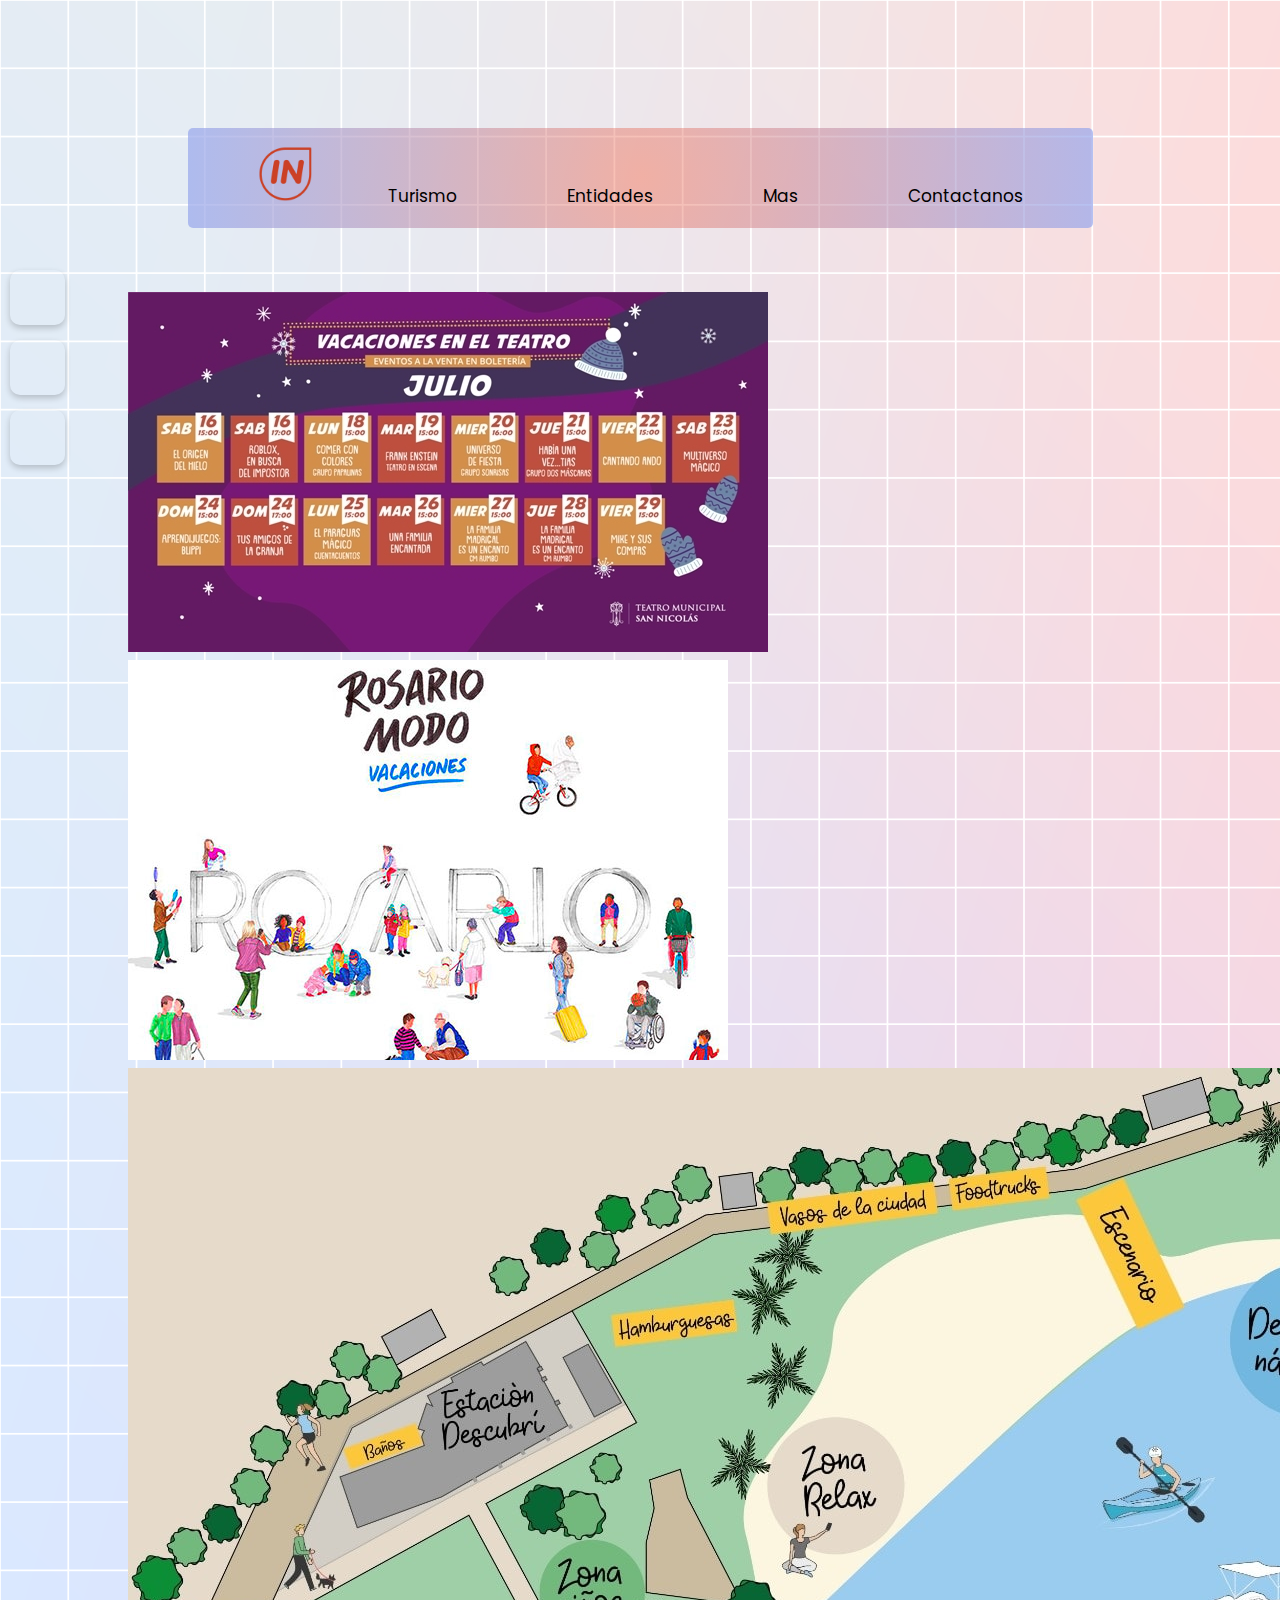
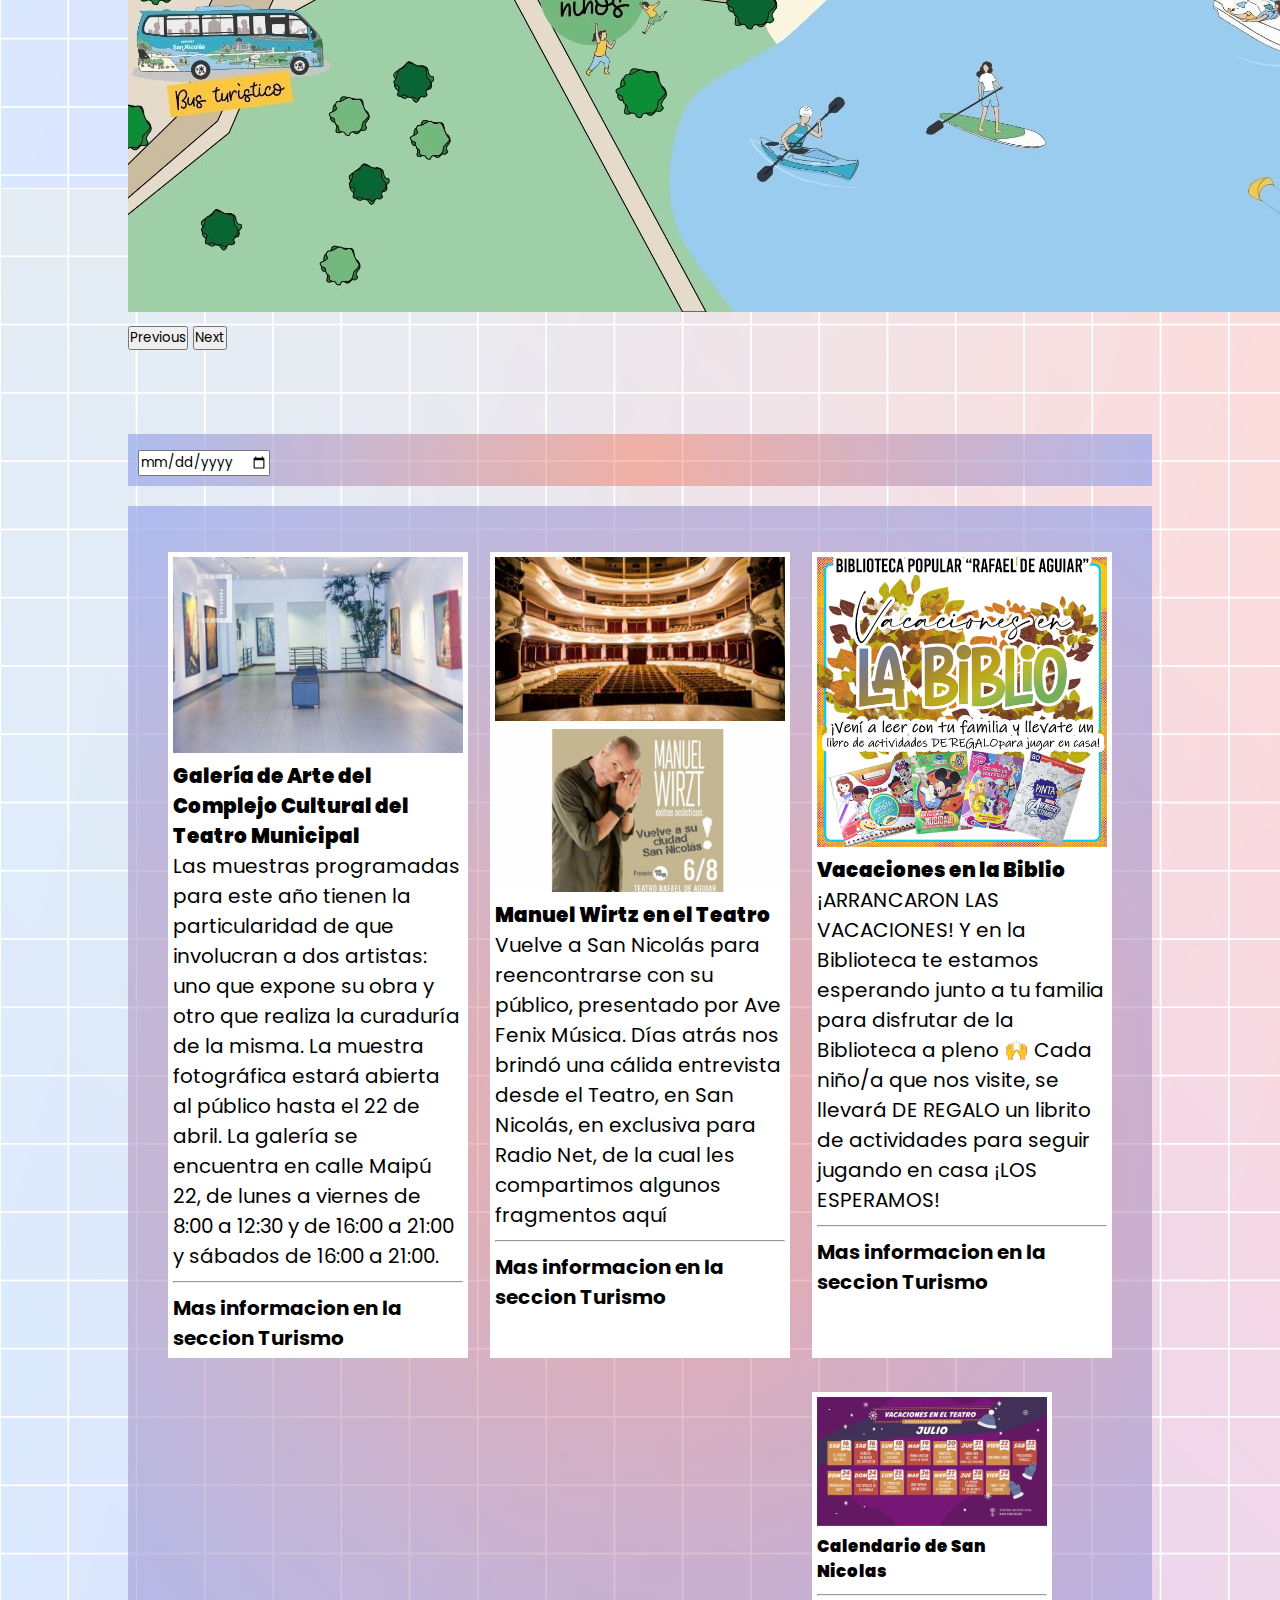
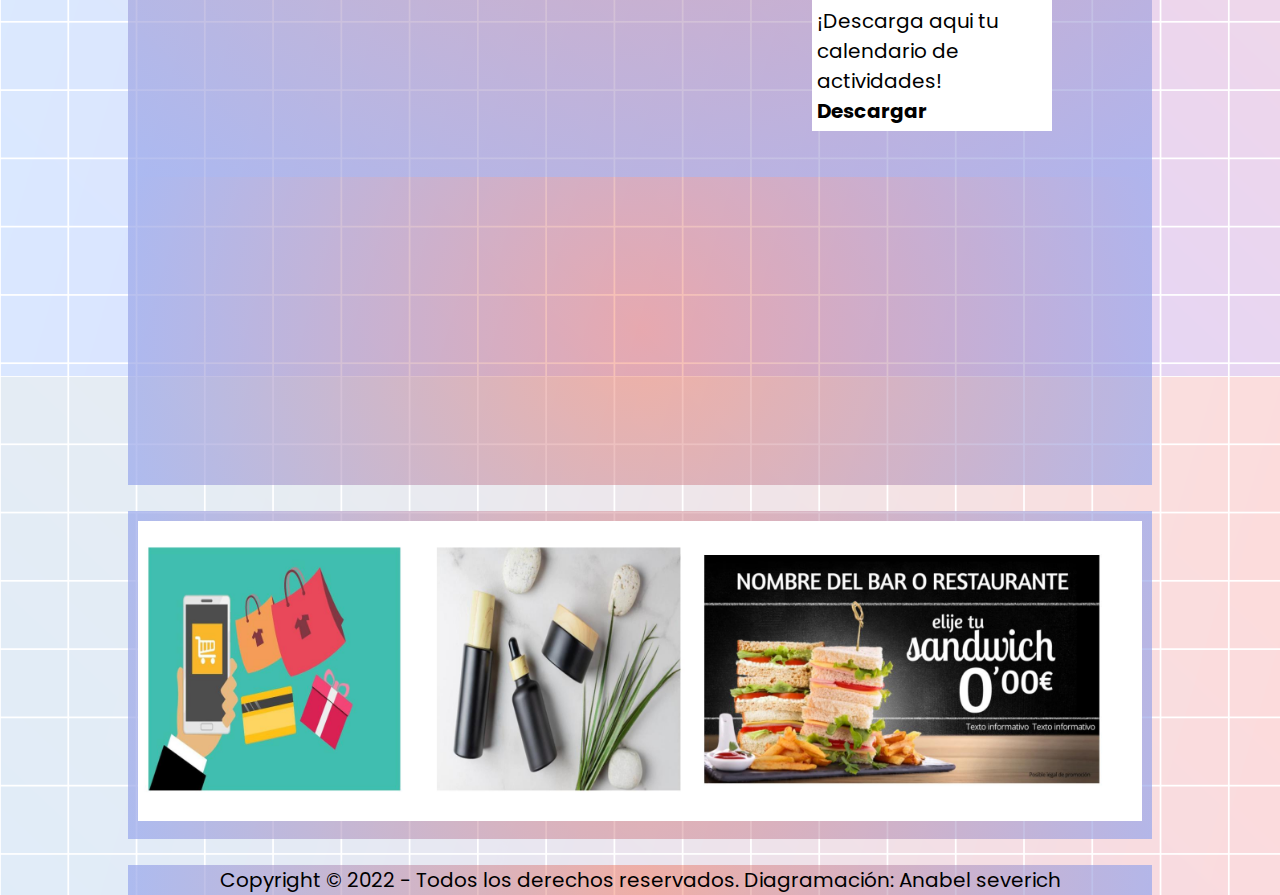
<file: index.html>
<!doctype html>
<html lang="span">
  <head>

    <meta charset="utf-8">
    <meta name="viewport" content="width=device-width, initial-scale=1.0">
   
    <!-- Bootstrap-->
    <link href="https://cdn.jsdelivr.net/npm/bootstrap@5.2.0/dist/css/bootstrap.min.css" rel="stylesheet" integrity="sha384-gH2yIJqKdNHPEq0n4Mqa/HGKIhSkIHeL5AyhkYV8i59U5AR6csBvApHHNl/vI1Bx" crossorigin="anonymous">
    <script src="https://cdn.jsdelivr.net/npm/bootstrap@5.2.0/dist/js/bootstrap.bundle.min.js" integrity="sha384-A3rJD856KowSb7dwlZdYEkO39Gagi7vIsF0jrRAoQmDKKtQBHUuLZ9AsSv4jD4Xa" crossorigin="anonymous"></script>
    <link href="https://cdn.jsdelivr.net/npm/bootstrap@5.2.0/dist/css/bootstrap.min.css" rel="stylesheet" integrity="sha384-gH2yIJqKdNHPEq0n4Mqa/HGKIhSkIHeL5AyhkYV8i59U5AR6csBvApHHNl/vI1Bx" crossorigin="anonymous">
   
     

    <!-- CSS -->
    <link rel="stylesheet" href="estilos.css">

    <!-- Font Awesome -->
    <link rel="stylesheet" href="https://cdnjs.cloudflare.com/ajax/libs/font-awesome/6.1.1/css/all.min.css" integrity="sha512-KfkfwYDsLkIlwQp6LFnl8zNdLGxu9YAA1QvwINks4PhcElQSvqcyVLLD9aMhXd13uQjoXtEKNosOWaZqXgel0g==" crossorigin="anonymous" referrerpolicy="no-referrer"/>
    
    <!-- Font -->
    <link rel="preconnect" href="https://fonts.googleapis.com" />
    <link rel="preconnect" href="https://fonts.gstatic.com" crossorigin />
    <link href="https://fonts.googleapis.com/css2?family=Poppins&display=swap" rel="stylesheet"/>
    
  </head>

<body>
  
  <header>
     <!-- Barra de Navegacion-->
     <article>
      <div class=" container">
        <nav class="nav-main">
          <img src="imagenes/logoin (3)-PhotoRoom.png" alt="Logo" class="navbar-brand">
          <ul class="nav-menu">
          <li><a href="./paginas/galeria.html" class="nav-li">Turismo</a></li> 
          <li><a href="#" class="nav-li"> Entidades </a></li>
          <li><a href="#"class="nav-li">Mas</a></li> 
          <li><a href="./paginas/contactanos.html"class="nav-li"> Contactanos </a></li>
          </ul> 
        </nav>
      </div>
     </article>
      <!--Carrousel de imagenes -->
      <article>
      <div id="carouselExampleControls" class="carousel slide" data-bs-ride="carousel">
        <div class="carousel-inner">
          <div class="carousel-item active">
            <img src="./imagenes/vacacionesteatro.jpg" class="d-block w-100" alt="calendarioteatro">
          </div>
          <div class="carousel-item">
            <img src="./imagenes/vacacionesros.jpg" class="d-block w-100" alt="foto">
          </div>
          <div class="carousel-item">
            <img src="./imagenes/lagunailus.jpg" class="d-block w-100" alt="...">
          </div>
        </div>
        <button class="carousel-control-prev" type="button" data-bs-target="#carouselExampleControls"data-bs-slide="prev">
          <span class="carousel-control-prev-icon" aria-hidden="true"></span>
          <span class="visually-hidden">Previous</span>
        </button>
        <button class="carousel-control-next" type="button" data-bs-target="#carouselExampleControls" data-bs-slide="next">
          <span class="carousel-control-next-icon" aria-hidden="true"></span>
          <span class="visually-hidden">Next</span>
        </button>
      </div>
      </article>
      <!--Calendario-->
      <section>
         <div class="contenedor">
          <div class name="calendario">
          <input type="date" name=" day"/>
        </class> </div>
        </div>
      </section>
  </header>

    <main>
        <!--Cajas-->
        <section class="horizontal">

                <div class="caja">
                    <img src="./imagenes/galeria.jpg" alt="Galeria">
                    <h4><b>Galería de Arte del Complejo Cultural del Teatro Municipal</b></h4>
                    <p> Las muestras programadas para este año tienen la particularidad de que involucran a dos artistas: uno que expone su obra y otro que realiza la curaduría de la misma. 
                      La muestra fotográfica estará abierta al público hasta el 22 de abril. La galería se encuentra en calle Maipú 22, de lunes a viernes de 8:00 a 12:30 y de 16:00 a 21:00 y sábados de 16:00 a 21:00.
                    </p>
                    <hr>
                    <p><b>Mas informacion en la seccion Turismo</b></p>
                </div>
            
                <div class="caja2">
                   <img src="./imagenes/teatro.jpg" alt="Manuel_Wirtz">
                   <img src="./imagenes/Manuel_Wirtz.png" alt="Manuel_Wirtz">
                    <h4><b>Manuel Wirtz en el Teatro</b></h4>
                    <p>Vuelve a San Nicolás para reencontrarse con su público, presentado por Ave Fenix Música. Días atrás nos brindó una cálida entrevista desde el Teatro, en San Nicolás, en exclusiva para Radio Net, de la cual les compartimos algunos fragmentos aquí</p>
                    <hr>
                    <p><b>Mas informacion en la seccion Turismo</b></p>
                </div>

                <div class="caja3">
                  <img src="./imagenes/bibliotecaRA.png" alt="biblioteca">
                  <h4><b>Vacaciones en la Biblio</b></h4>
                  <p>¡ARRANCARON LAS VACACIONES! Y en la Biblioteca te estamos esperando junto a tu familia para disfrutar de la Biblioteca a pleno 🙌 Cada niño/a que nos visite, se llevará DE REGALO un librito de actividades para seguir jugando en casa ¡LOS ESPERAMOS!</p>
                  <hr>
                  <p><b> Mas informacion en la seccion Turismo</b></p>
              </div>
            
              <div class="caja4">
                <img src="./imagenes/calendarisn.png" class="card-img-top" alt="Calendariosn">
                <h5><b>Calendario de San Nicolas</b></h5>
                <hr>
                <p>¡Descarga aqui tu calendario de actividades!</p> 
                <a href="./imagenes/vacacionesteatro.jpg" download="Descargar" > <b>Descargar</b> </a>
            </div> 
        
         <!--Video-->
            
            <iframe width="100%" height="315" src="https://www.youtube.com/embed/oth3DJ8RJqU" title="YouTube video player" frameborder="0" allow="accelerometer; autoplay; clipboard-write; encrypted-media; gyroscope; picture-in-picture" allowfullscreen></iframe>
            
            <iframe width="100%" height="315" src="https://www.youtube.com/embed/b8mYoi9mdnM?start=6" title="YouTube video player" frameborder="0" allow="accelerometer; autoplay; clipboard-write; encrypted-media; gyroscope; picture-in-picture" allowfullscreen></iframe>

        </section>

        <!-- Maps -->
        <section>
        <div class="maps">
          <iframe src="https://www.google.com/maps/embed?pb=!1m18!1m12!1m3!1d6862.19909630241!2d-60.2215496297231!3d-33.333791936118445!2m3!1f0!2f0!3f0!3m2!1i1024!2i768!4f13.1!3m3!1m2!1s0x95b7678bf3c0df49%3A0x14ff16e36b342b68!2sMuseo%20Nacional%20Casa%20del%20Acuerdo!5e0!3m2!1ses-419!2sar!4v1658854510472!5m2!1ses-419!2sar" width="100%" height="300" style="border:0;" allowfullscreen="" loading="lazy" referrerpolicy="no-referrer-when-downgrade"></iframe>
        </div>
        </section>
    </main>

  <aside>
    <!-- Espacio para publicidad-->
    <div class="publicidad">
      <div class="publi">
        <img src="./imagenes/publi.jpg"  width="100%" height="300" alt="publicida">
      </div>
    </div>

    <!-- Botones de redes -->
    <div class="buttons-network">
      <a class="buttons-network__button" href="https://facebook.com/" target="_blank">
        <i class="fa-brands fa-facebook-f"></i>
        <p>Facebook</p>
      </a>

      <a class="buttons-network__button"href="https://www.instagram.com/" target="_blank">
        <i class="fa-brands fa-instagram"></i>
        <p>Instagram</p>
      </a>

      <a class="buttons-network__button"  
          href="https://api.whatsapp.com/send?phone=3364017443&text= Hola, Nececito mas informacion!">
        <i class="fa-brands fa-whatsapp"></i>
        <p>Whatsapp</p>
      </a>

    </div>

  </aside>
   
  <footer>
    <!-- Derechos de autor -->
      <section>
      <P> Copyright © 2022 - Todos los derechos reservados. Diagramación: Anabel severich </P>
    </section>
  </footer>

    </body>
</html>
</file>
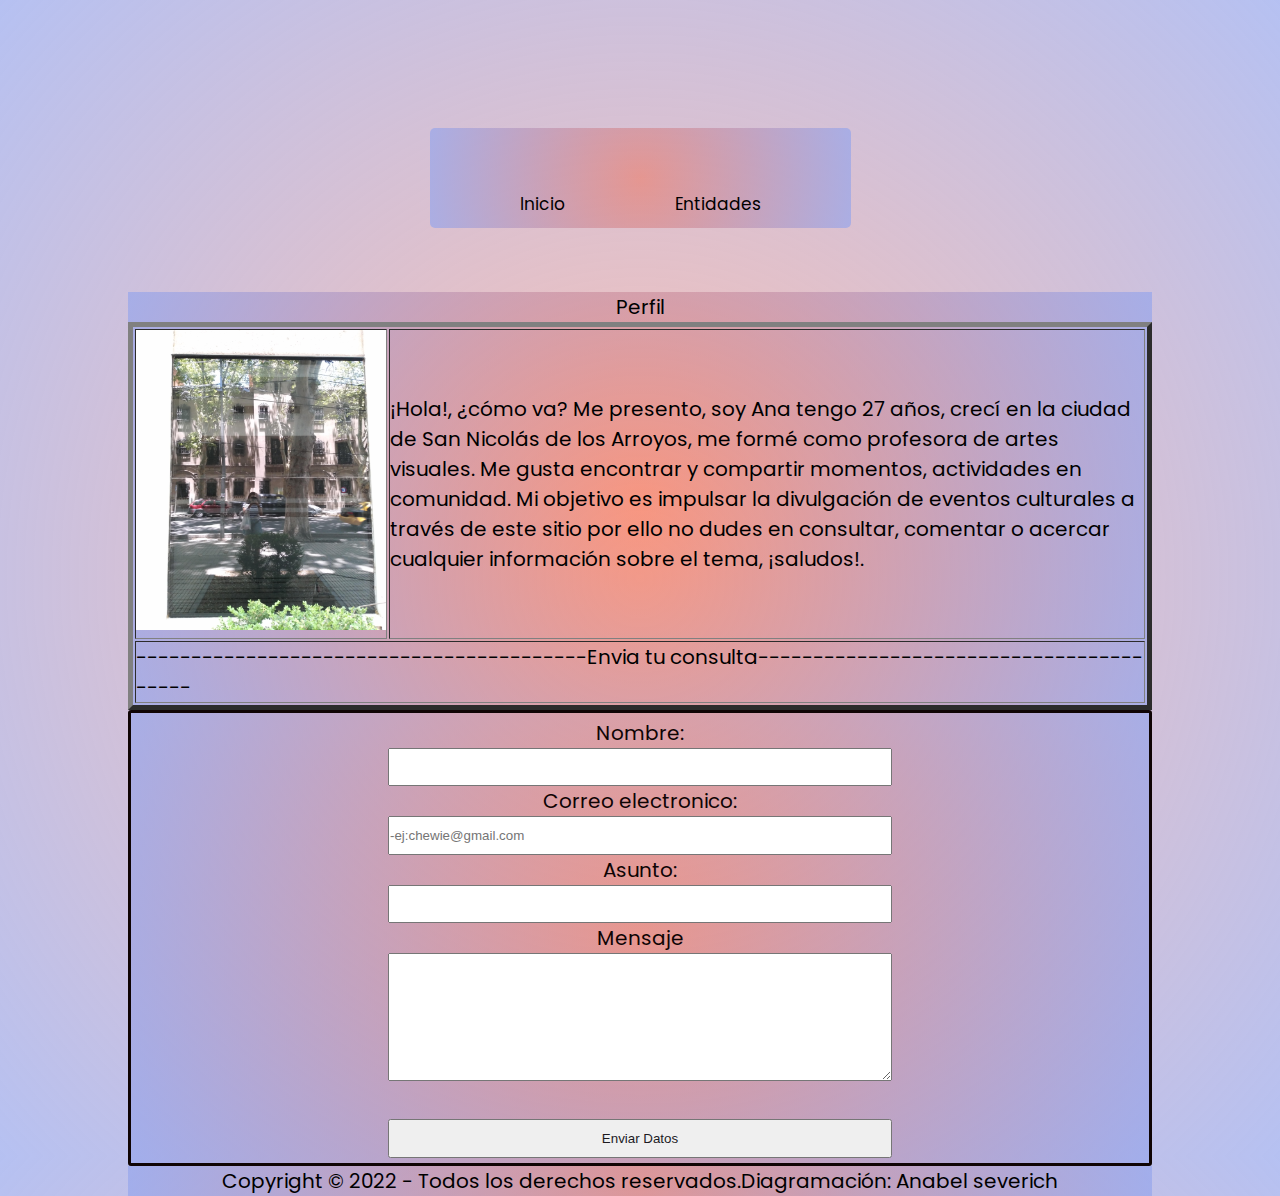
<file: paginas/contactanos.html>
<!doctype html>
<html lang="español">
  <head>

    <meta charset="utf-8">
    <meta name="viewport" content="width=device-width, initial-scale=1">
   
    <!-- CSS -->
    <link rel="stylesheet" href="estilos2.css">
   
    <!-- Font Awesome -->
    <link rel="stylesheet" href="https://cdnjs.cloudflare.com/ajax/libs/font-awesome/6.1.1/css/all.min.css" integrity="sha512-KfkfwYDsLkIlwQp6LFnl8zNdLGxu9YAA1QvwINks4PhcElQSvqcyVLLD9aMhXd13uQjoXtEKNosOWaZqXgel0g==" crossorigin="anonymous" referrerpolicy="no-referrer"/>
    
    <!-- Font -->
   
    <link href="https://fonts.googleapis.com/css2?family=Oswald:wght@300;400;500&display=swap" rel="stylesheet">
    <link rel="preconnect" href="https://fonts.googleapis.com" />
    <link rel="preconnect" href="https://fonts.gstatic.com" crossorigin />
    <link href="https://fonts.googleapis.com/css2?family=Poppins&display=swap" rel="stylesheet"/>
    
  </head>
<body>

  <header> 
     <!-- Barra de Navegacion-->
    <article>
      <div class=" container">
        <nav class="nav-main">
          <ul class="nav-menu">
            <li><a href="../index.html" class="nav-li"> Inicio</a></li>
            <li><a href="#"class="nav-li">Entidades </a></li>
          </ul>
        </nav>
    </div>
    </article>

 <main>
    <section>
        <table border="5">
            <caption>Perfil</caption>
            <tr> <td> <img src="./fotoperfil.jpg"  height="300px" width="250px" alt="foto"></td>
                <td>¡Hola!, ¿cómo va? Me presento, soy Ana tengo 27 años, crecí en la ciudad de San Nicolás de los Arroyos, me formé como profesora de artes visuales. Me gusta encontrar y compartir momentos, actividades en comunidad. Mi objetivo es impulsar la divulgación de eventos culturales a través de este sitio por ello no dudes en consultar, comentar o acercar cualquier información sobre el tema, ¡saludos!.
                </td>
            </tr>
             <tr><td colspan="3"> <a href= https://www.cinemascomics.com/ranking-con-los-10-mejores-aliens-de-star-wars >-----------------------------------------Envia tu consulta---------------------------------------- </a></td></tr>
        </table>
    </section>

    <div>
      <ul>
          <form method=""action="">
              <p>Nombre:</p>
              <input type="text"  required>
              <br>
             <p>Correo electronico:</p>
              <input type="correo"  placeholder="-ej:chewie@gmail.com" required>
              <br>
              <p>Asunto:</p>
              <input type="text"  required>
              <br>
              <p>Mensaje</p>
             
              <textarea cols="20"row="5"  maxlength="100"required>
              </textarea> <br>
              <br>
             <p><input type="submit" class="boton" value="Enviar Datos"></p>
          </form>
      </ul>
  </div>

<style>
    form{
       background: radial-gradient(circle, rgba(248, 61, 14, 0.322) 0%, rgba(150, 166, 236, 0.699) 100%);
        padding: 5px ;
        text-align: center;
        width: 80%;
        border-radius: 3px;
        border-style: solid;
        color: rgb(15, 4, 4);
        
    }
    textarea{
        width: 50%;
        height: 10vw;
    }
    input{
        font-family: 'Segoe UI', Tahoma, Geneva, Verdana, sans-serif;
        color: rgb(28, 26, 31);
        width: 50%;
        height: 3vw;
    }
</style>

<footer>
    <!-- Derechos de autor -->
      <section>
      <P> Copyright © 2022 - Todos los derechos reservados.Diagramación: Anabel severich </P>
    </section>
  </footer>

    
</body>
</html>
</file>
<file: estilos.css>
/*General*/
* {
    box-sizing: border-box;
    margin: 0;
    padding: 0;
    font-family: "Poppins", sans-serif;
    
  }
 a{
    color: black;
    text-decoration: none;
 }
 ul{
    list-style: none;
    margin: auto;
 }
 hr{
    margin: 10px 0;
 }
body{
 
    color:black;
    font-size: 20px;
    margin: 10%;
    width: 100%;
    height: 100vh;
    background-image:url("imagenes/cuadricula.png");
    background-size: cover;
}
aside{
  border: 5px ;
  padding:10px;
  background: radial-gradient(circle, rgba(248, 61, 14, 0.322) 0%, rgba(150, 166, 236, 0.699) 100%);
  margin-right: 20%;
  margin-block: 2%;}

.horizontal{

display:grid;
gap: 1.1em;
justify-content: center;
padding: 2em;
grid-template-columns: 3;
grid-template-rows: auto}

.caja{
  grid-column: 1;
  grid-row: 1;
  padding: 5px;
  background:white;
  margin-right: 20%;
  margin-block: 2%;
  border: 5px ;
  width: 300px;
}
.caja img{
  width: 100%;
}

.caja2{
    grid-column: 2;
    grid-row: 1;
    border: 5px ;
    padding: 5px;
    background:white;
    margin-right: 20%;
    margin-block: 2%;
    width: 300px;
  }
  .caja2 img{
    width: 100%;
  }
  .caja3{
    grid-column: 3;
    grid-row: 1;
    padding: 5px;
    background:white;
    margin-right: 20%;
    margin-block: 2%;
    border: 5px ;
    width: 300px;
  }
  .caja3 img{
    width: 100%;
  }
  .caja4{
    grid-column: 3;
    grid-row: 2;
    padding: 5px;
    background:white;
    margin-right: 20%;
    margin-block: 2%;
    border: 5px ;
    
  }
  .caja4 img{
    width: 100%;
    height:"315"
  }
   
 
article{
  margin-right: 20%;
  padding-bottom: 5%;
}
section{
  background: radial-gradient(circle, rgba(248, 61, 14, 0.322) 0%, rgba(150, 166, 236, 0.699) 100%);
  margin-right: 20%;
}
Footer{
  text-align: center;
}
/* Barra de Navegacion*/
.container{
    width: 90%;
    margin:auto;
    max-width: 1200px;
    overflow: hidden;
}  
 /* navegacion */
.nav-main{
    font-size: 17px;
    display: flex;
    justify-content: space-between;
    align-items: center;
    height: 100px;
    width: max-content;
    max-width: 992px;
    padding: 35px;
    background: radial-gradient(circle, rgba(248, 61, 14, 0.322) 0%, rgba(150, 166, 236, 0.699) 100%);
    border-radius: 5px;
    margin: 0 auto;
}
.nav-main ul{
    display: flex;
}
.nav-li{
    padding: 10px 20px; 
}
.nav-li:hover{
    background-color: rgba(247, 75, 45, 0.26);
    transition: 0.5s;
}
.nav-main ul li {
    padding: 35px;
    margin-top: -2%;
}
.nav-main ul .nav-menu{
    flex: 1;
    margin-left: 20px;
  
}
/*Logo*/
.navbar-brand{
    width: 90px;
    height: 70px;
    margin-top: -2%;
    margin-left: 2.5%;
}
/*Calendario*/
.contenedor{
    padding: 1%;
    margin-right: 20%;
    margin-block: 2%;
}
/* Botones de redes */
.buttons-network {
    position: fixed;
    top: 30%;
    left: 10px;
}
.buttons-network__button {
    width: 55px;
    height: 55px;
    display: block;
    box-shadow: 0 3px 6px rgb(0, 0, 0, 0.2);
    border-radius: 10px;
  
    display: flex;
    align-items: center;
    justify-content: center;
    gap: 10px;
    font-size: 18px;
    text-decoration: none;
    color: #222;
  
    transition: all 0.3s ease;
    margin-bottom: 15px;
}
.buttons-network__button p {
    display: none;
}
.buttons-network__button:hover > p {
    display: block;
}
.buttons-network__button:hover {
    width: 100%;
    padding: 0 10px;
}
.buttons-network__button:nth-child(1):hover {
    color: #4267b2;
}
.buttons-network__button:nth-child(2):hover {
    color: #e1306c;
} 
.buttons-network__button:nth-child(3):hover {
    color: #25d366;
}
</file>
<file: paginas/estilos2.css>
/*General*/
* {
    box-sizing: border-box;
    margin: 0;
    padding: 0;
    font-family: "Poppins", sans-serif;
    
  }
 a{
    color: black;
    text-decoration: none;
 }
 ul{
    list-style: none;
    margin: auto;
 }
 hr{
    margin: 10px 0;
 }
body{
 
    color:black;
    font-size: 20px;
    margin: 10%;
    width: 100%;
    height: 100vh;
    background: radial-gradient(circle, rgba(248, 61, 14, 0.322) 0%, rgba(150, 166, 236, 0.699) 100%);
    background-size: cover;
}
/* Barra de Navegacion*/
.container{
    width: 90%;
    margin:auto;
    max-width: 1200px;
    overflow: hidden;
   
}  
 /* navegacion */
.nav-main{
    font-size: 17px;
    display: flex;
    justify-content: space-between;
    align-items: center;
    height: 100px;
    width: max-content;
    max-width: 992px;
    padding: 35px;
    background: radial-gradient(circle, rgba(248, 61, 14, 0.322) 0%, rgba(150, 166, 236, 0.699) 100%);
    border-radius: 5px;
    margin: 0 auto;
}
.nav-main ul{
    display: flex;
}
.nav-li{
    padding: 10px 20px; 
}
.nav-li:hover{
    background-color: rgba(247, 75, 45, 0.26);
    transition: 0.5s;
}
.nav-main ul li {
    padding: 35px;
    margin-top: -2%;
}
.nav-main ul .nav-menu{
    flex: 1;
    margin-left: 20px;
}
/*Logo*/
.navbar-brand{
    width: 90px;
    height: 70px;
    margin-top: -2%;
    margin-left: 2.5%;
}

/* Responsive Boton*/
.menu-btn {
  cursor: pointer;
  position: absolute;
  top: 20 px;
  right: 30px;
  z-index: 2;
 
 
 } 
/*Calendario*/
.contenedor{
    justify-content: center;
    margin-left: 75%;
    padding: 2%;
}
/*Noticias*/
.tarjetas{
    margin-right: 5px;
   
  }
  aside{
    border: 4px ;
    padding:80px;
    background: radial-gradient(circle, rgba(248, 61, 14, 0.322) 0%, rgba(150, 166, 236, 0.699) 100%);
    margin-right: 20%;
    margin-block: 2%;
   }
  article{
    margin-right: 20%;
    padding-bottom: 5%;
  }
  section{
    background: radial-gradient(circle, rgba(248, 61, 14, 0.322) 0%, rgba(150, 166, 236, 0.699) 100%);
    margin-right: 20%;
  }
  Footer{
    text-align: center;
   }
</file>
